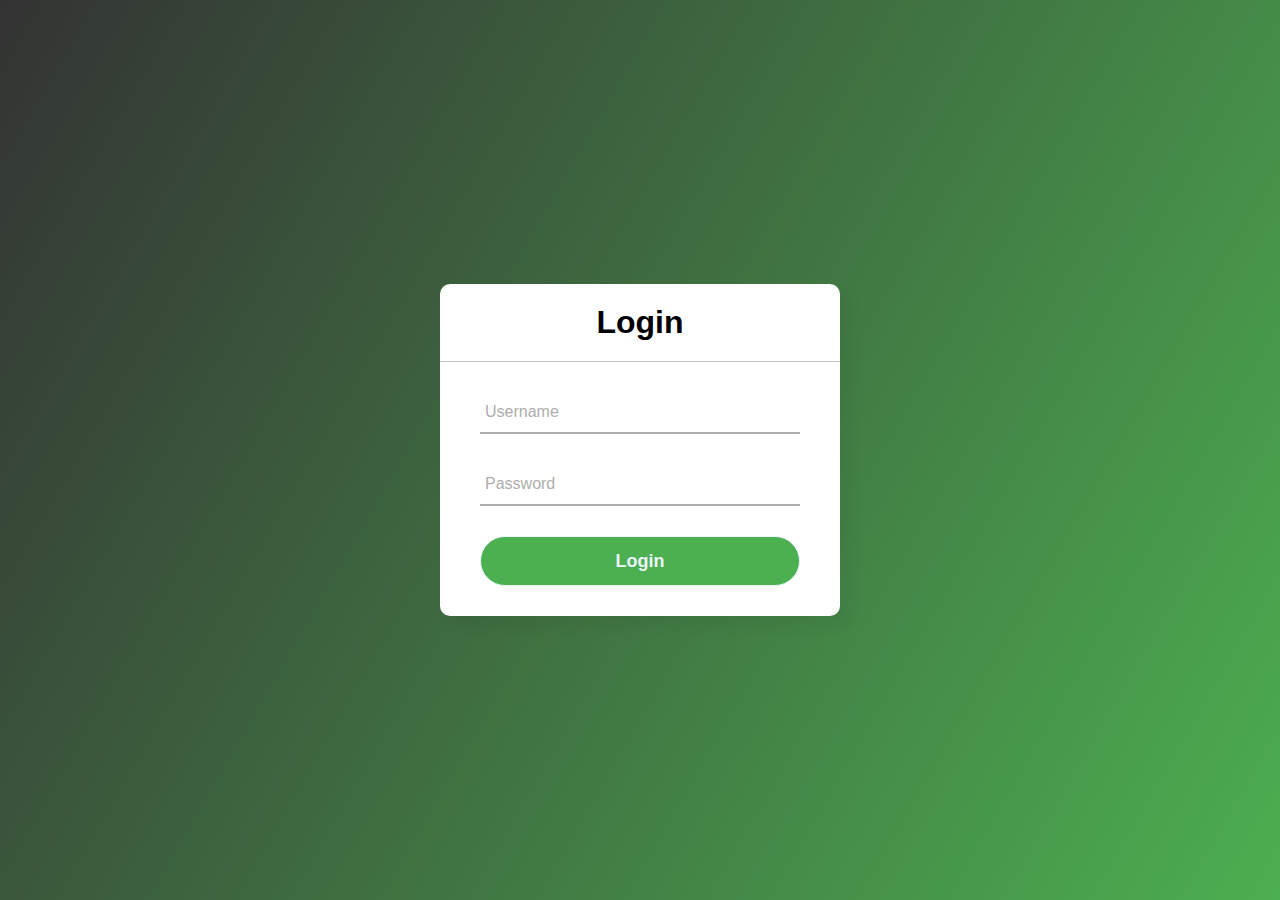
<file: index.html>
<!DOCTYPE html>
<html lang="en">
<head>
    <meta charset="UTF-8">
    <meta http-equiv="X-UA-Compatible" content="IE=edge">
    <link rel="stylesheet" href="style.css">
    <meta name="viewport" content="width=device-width, initial-scale=1.0">
    <title>Login</title>
</head>
<body>
    
    <div class="center">
      <h1 id="logintext">Login</h1>
      <form method="post">
        <div class="txt_field">
          <input id="username" type="text" required>
          <span></span>
          <label>Username</label>
        </div>
        <div class="txt_field">
          <input id="password" type="password" required>
          <span></span>
          <label>Password</label>
        </div>
        <!-- <div class="pass">Forgot Password?</div> -->
        <button type="button" onclick="login()">Login</button>
        <div class="signup_link">
          <!-- Not a member? <a href="#">Signup</a> -->
        </div>
      </form>
    </div>
    <script src="script.js"></script>
    
    
    <!-- MAIN -->
    <div id="maindiv">
        <div class="nav-bar"></div>

        </div>
    
    
    </body>
</html>
</file>
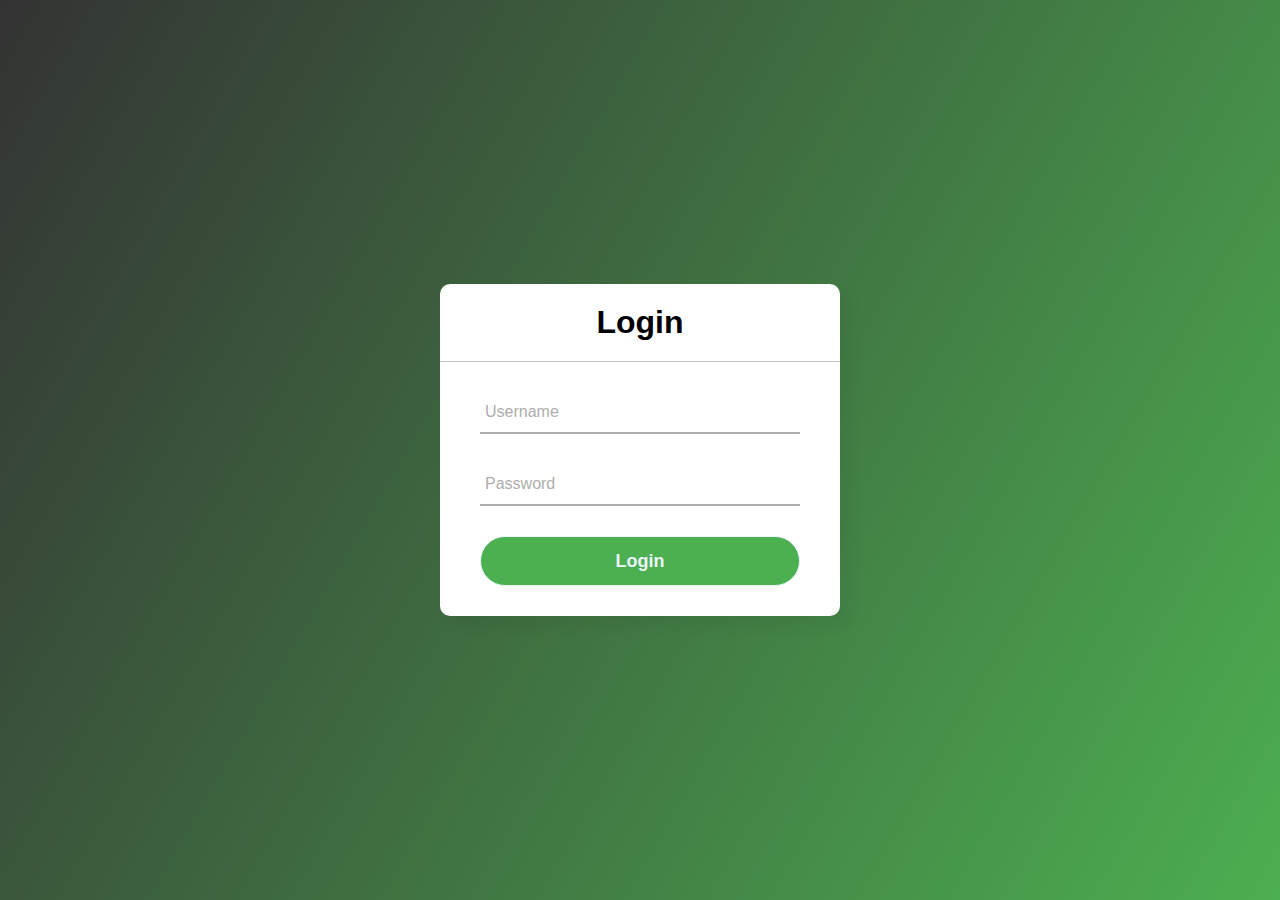
<file: main.html>
<!doctype HTML>
<html>
<meta charset="UTF-8">
<head>
<title>Prototype</title>
</head>
    <style>
        body {
            height: 100vh;
            font-family: sans-serif;
            background: linear-gradient(120deg,#333, #4CAF50);
            margin: 0;
            padding: 0;
        }
        

.navbar {
  overflow: hidden;
  background-color: #333;
}

.navbar a {
  float: left;
  font-size: 16px;
  color: white;
  text-align: center;
  padding: 14px 16px;
  text-decoration: none;
}

.dropdown {
  float: left;
  overflow: hidden;
}

.dropdown .dropbtn {
  font-size: 16px;  
  border: none;
  outline: none;
  color: white;
  padding: 14px 16px;
  background-color: inherit;
  font-family: inherit;
  margin: 0;
}

.navbar a:hover, .dropdown:hover .dropbtn {
  background-color: seagreen;
}

.dropdown-content {
  display: none;
  position: absolute;
  background-color: #f9f9f9;
  min-width: 160px;
  box-shadow: 0px 8px 16px 0px rgba(0,0,0,0.2);
  z-index: 1;
}

.dropdown-content a {
  float: none;
  color: black;
  padding: 12px 16px;
  text-decoration: none;
  display: block;
  text-align: left;
}

.dropdown-content a:hover {
  background-color: #ddd;
}

.dropdown:hover .dropdown-content {
  display: block;
}
    </style>
<body>
    
 <div class="navbar">
  <a href="#home">Home</a>
  <div class="dropdown">
    <button class="dropbtn">Panel 
      <i class="fa fa-caret-down"></i>
    </button>
    <div class="dropdown-content">
      <a href="#">Link 1</a>
      <a href="#">Link 2</a>
      <a href="#">Link 3</a>
    </div>
  </div> 
     <a href="#settings">Settings</a>
</div>
    <h1 style="font-size: 50px;
            text-align: center;
            margin-top: 200px;
            color: white;">Welcome</h1>
        <script>
          
        function checkLogin() {
            let loggedIn = sessionStorage.getItem("loggedIn");
            if (loggedIn !== "true") {
                location.href = "./index.html";
            }
        }

        checkLogin();
        </script>

</body>
</html>
</file>
<file: style.css>
/*LOGIN PAGE*/


*{
  margin: 0;
  padding: 0;
  box-sizing: border-box;
  font-family: Arial, Helvetica, sans-serif
}
body{
  margin: 0;
  padding: 0;
  background: linear-gradient(120deg,#333, #4CAF50);
  height: 100vh;
  overflow: hidden;
}
.center{
  position: absolute;
  top: 50%;
  left: 50%;
  transform: translate(-50%, -50%);
  width: 400px;
  background: white;
  border-radius: 10px;
  box-shadow: 10px 10px 15px rgba(0,0,0,0.05);

}
.center h1{
  text-align: center;
  padding: 20px 0;
  border-bottom: 1px solid silver;
}
.center form{
  padding: 0 40px;
  box-sizing: border-box;
}
form .txt_field{
  position: relative;
  border-bottom: 2px solid #adadad;
  margin: 30px 0;
}
.txt_field input{
  width: 100%;
  padding: 0 5px;
  height: 40px;
  font-size: 16px;
  border: none;
  background: none;
  outline: none;
}
.txt_field label{
  position: absolute;
  top: 50%;
  left: 5px;
  color: #adadad;
  transform: translateY(-50%);
  font-size: 16px;
  pointer-events: none;
  transition: .5s;
}
.txt_field span::before{
  content: '';
  position: absolute;
  top: 40px;
  left: 0;
  width: 0%;
  height: 2px;
  background: #4CAF50;
  transition: .5s;
}
.txt_field input:focus ~ label,
.txt_field input:valid ~ label{
  top: -5px;
  color: #4CAF50;
}
.txt_field input:focus ~ span::before,
.txt_field input:valid ~ span::before{
  width: 100%;
}
.pass{
  margin: -5px 0 20px 5px;
  color: #a6a6a6;
  cursor: pointer;
}
.pass:hover{
  text-decoration: underline;
}
button {
  width: 100%;
  height: 50px;
  border: 1px solid;
  background: #4CAF50;
  border-radius: 25px;
  font-size: 18px;
  color: #e9f4fb;
  font-weight: 700;
  cursor: pointer;
  outline: none;
}
button:hover{
  border-color: #4CAF50;
  transition: .5s;
}
.signup_link{
  margin: 30px 0;
  text-align: center;
  font-size: 16px;
  color: #666666;
}
.signup_link a{
  color: #4CAF50;
  text-decoration: none;
}
.signup_link a:hover{
  text-decoration: underline;
    
}
 /* LOGIN PAGE FINISH */
</file>
